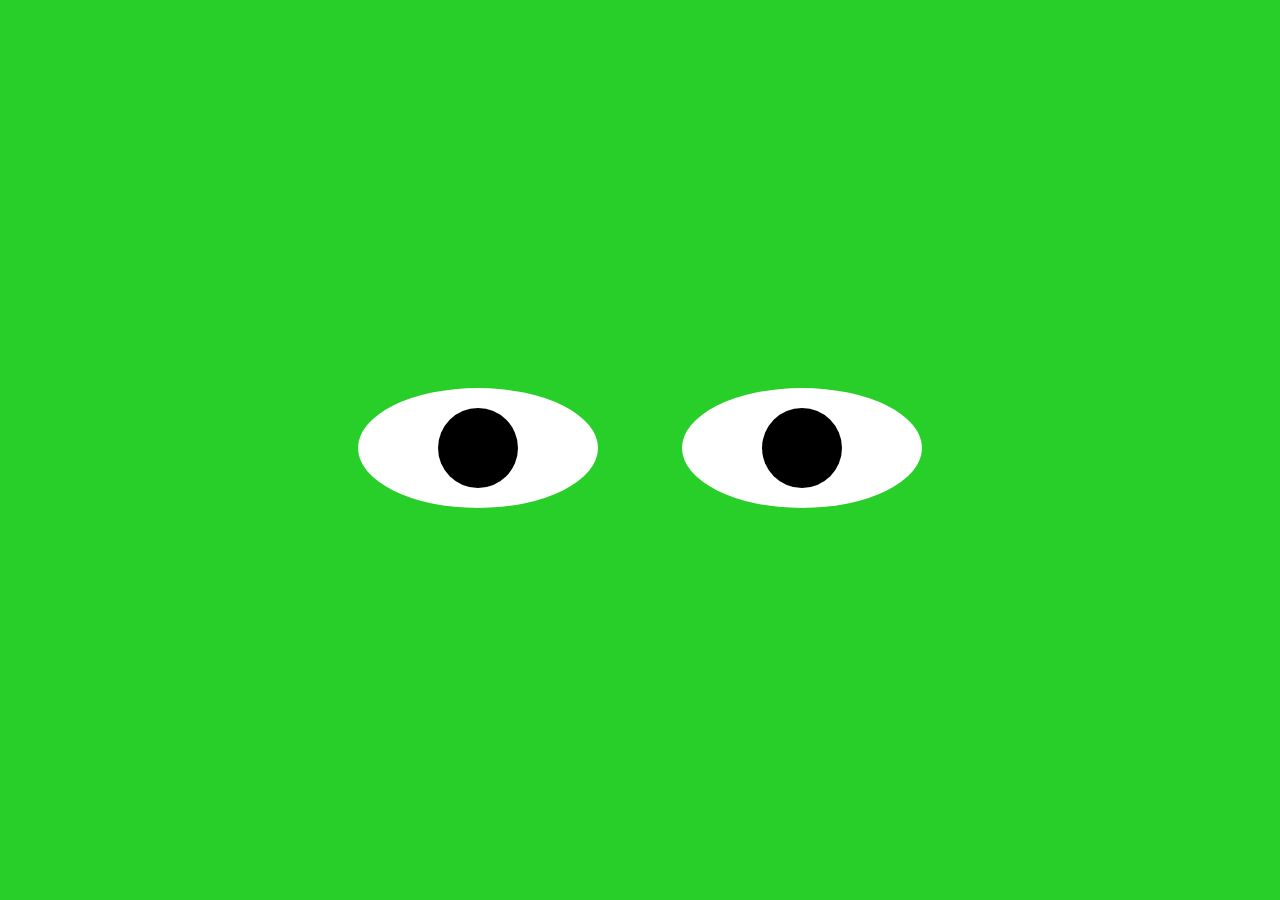
<file: index.html>
<html>
    <head>
        <link rel="stylesheet" type="text/css" href="./styles.css">
        <title>Eye Movement</title>
    </head>
    <body>
        <div class="eyes">
            <div class="eye">
                <div class="ball"></div>
            </div>
            <div class="eye">
                <div class="ball"></div>
            </div>
        </div>
        <script src="./eyes.js"></script>
    </body>
</html>
</file>
<file: styles.css>
body {
    margin: 0;
    padding: 0;
    background: #29cf29;
  }
  .eyes {
    position: absolute;
    top: 50%;
    transform: translateY(-50%);
    width: 100%;
    text-align: center;
  }
  .eye {
    width: 240px;
    height: 120px;
    background: #fff;
    display: inline-block;
    margin: 40px;
    border-radius: 50%;
    position: relative;
    overflow: hidden;
  }
  .ball {
    width: 80px;
    height: 80px;
    background: #000;
    position: absolute;
    top: 50%;
    left: 50%;
    transform: translate(-50%, -50%);
    border-radius: 50%;
  }
</file>
